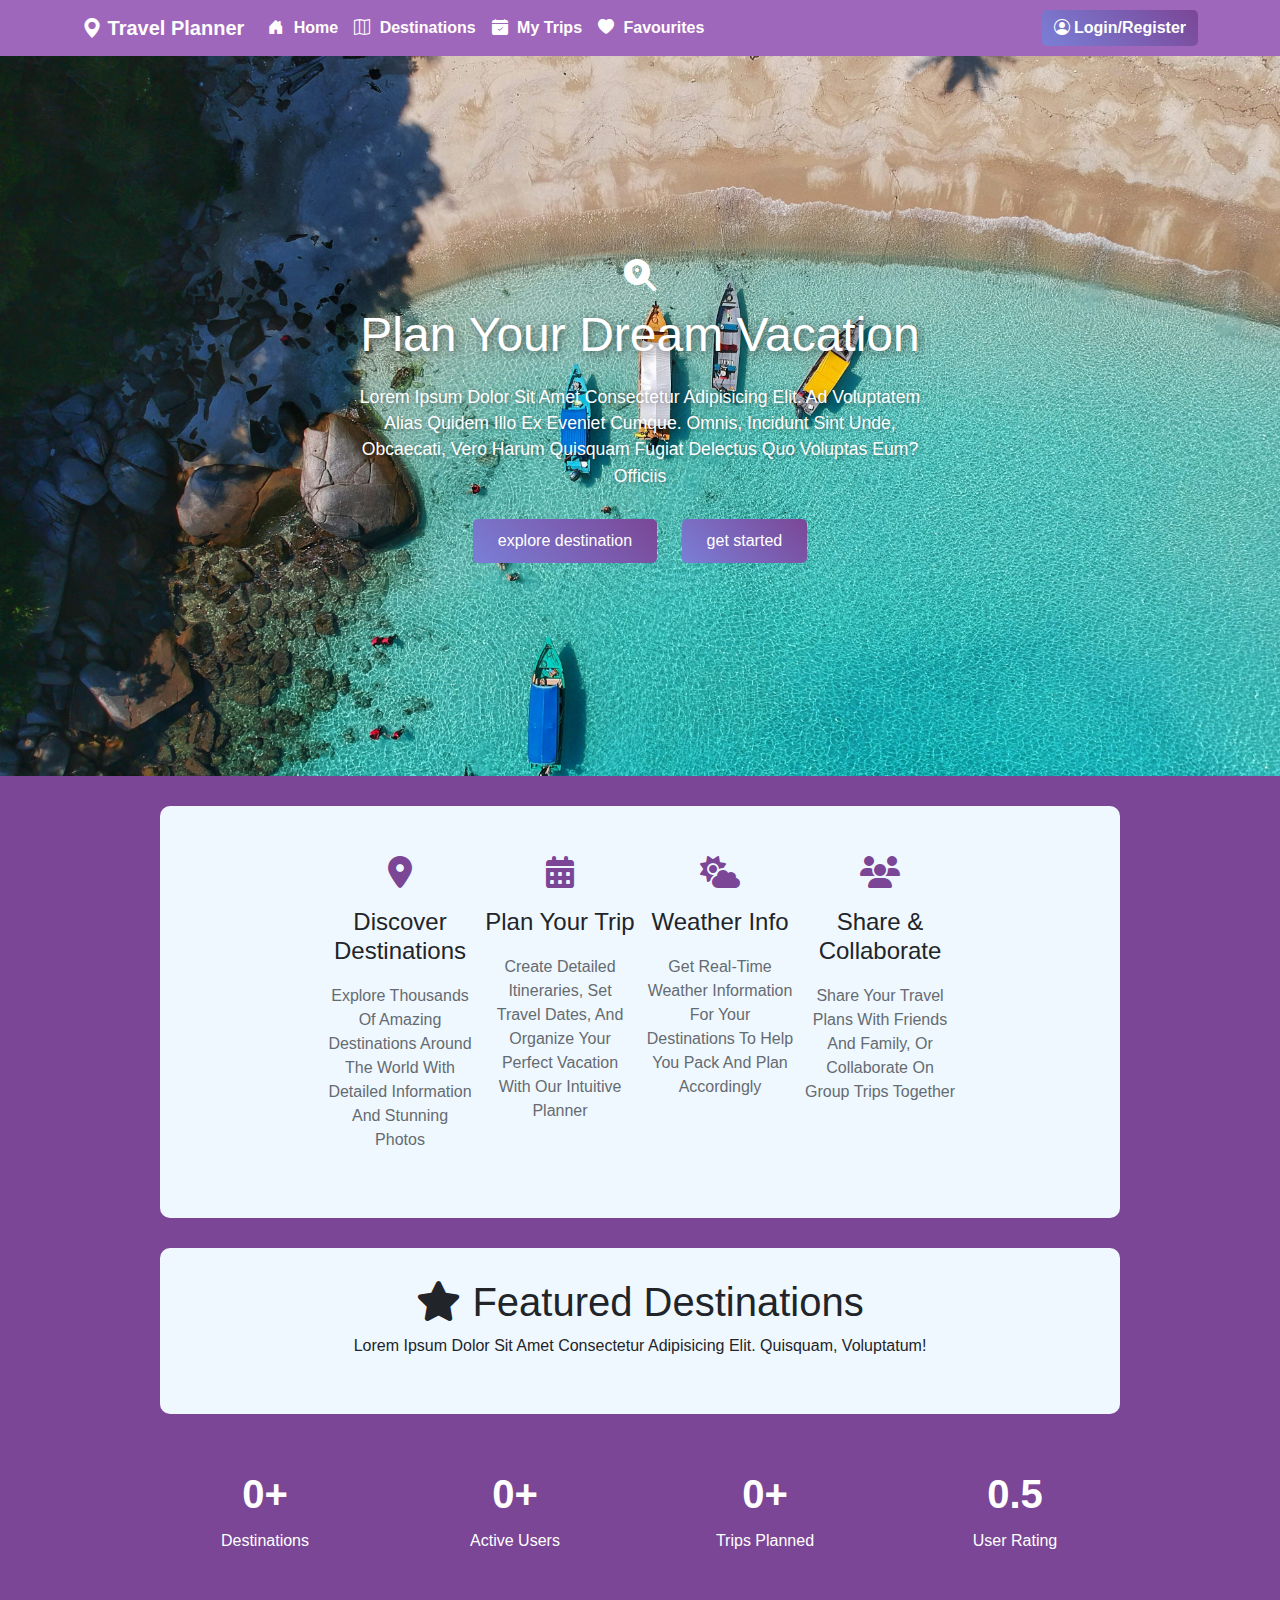
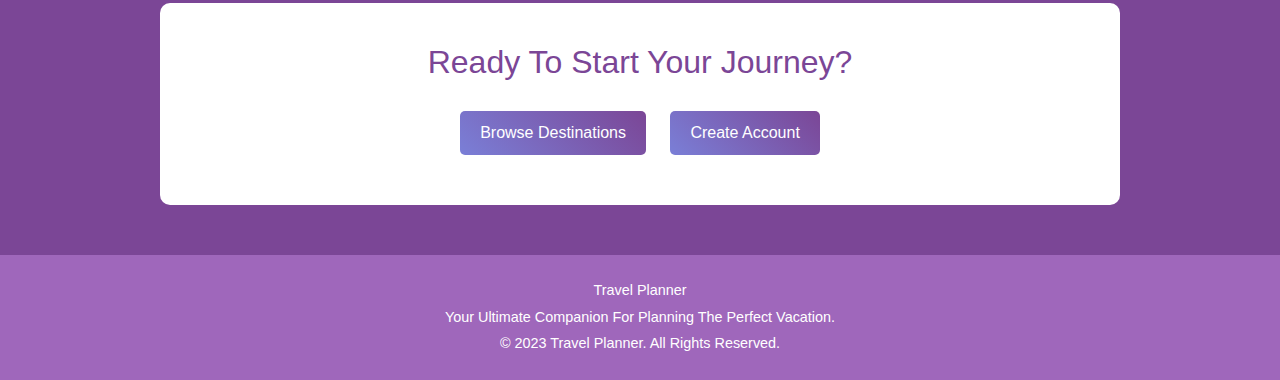
<file: index.html>
<!DOCTYPE html>
<html lang="en">
<head>
  <meta charset="UTF-8" />
  <meta name="viewport" content="width=device-width, initial-scale=1.0"/>
  <title>Travel Planner</title>

  <!-- Bootstrap & Icons -->
  <link rel="stylesheet" href="bootstrap.css" />
  <link rel="stylesheet" href="https://cdn.jsdelivr.net/npm/bootstrap-icons@1.10.5/font/bootstrap-icons.css"/>
  <link rel="stylesheet" href="https://cdnjs.cloudflare.com/ajax/libs/font-awesome/6.4.0/css/all.min.css"/>

  <style>
    body {
      text-transform: capitalize;
      background-color: rgb(123, 70, 150);
      margin: 0;
      font-family: sans-serif;
    }

    /* Navbar */
    .navbar {
      background-color: rgb(159, 103, 187) !important;
    }
    .navbar-brand,
    .nav-link,
    .form-control {
      color: white !important;
      font-weight: 600;
    }
    .nav-link i { margin-right: 5px; }
    .nav-link:hover { color: rgb(208, 192, 216) !important; }
    .form-control {
      background: linear-gradient(45deg, rgb(122, 127, 215), rgb(123, 70, 150));
      border: none;
      border-radius: 5px;
      transition: transform 0.3s ease;
    }
    .form-control:hover { transform: scale(1.05); }

    /* Hero Section */
    .hero-section {
      background: url("backg3.jpeg") center/cover no-repeat;
      height: 80vh;
      display: flex;
      justify-content: center;
      align-items: center;
      text-align: center;
      padding: 0 15px;
      color: white;
    }
    .hero-section i {
      font-size: 2rem;
      margin-bottom: 15px;
    }
    .hero-section h1 {
      font-size: 3rem;
      margin: 0;
      text-shadow: 2px 2px 10px rgba(0,0,0,0.6);
    }
    .hero-section p {
      max-width: 600px;
      margin: 20px auto;
      font-size: 1.1rem;
      text-shadow: 1px 1px 5px rgba(0,0,0,0.4);
    }
    .hero-section button {
      margin: 10px;
      padding: 10px 25px;
      font-size: 1rem;
      border: none;
      border-radius: 5px;
      background: linear-gradient(45deg, rgb(122,127,215), rgb(123,70,150));
      color: white;
      transition: transform 0.3s ease, background 0.3s ease;
    }
    .hero-section button:hover {
      transform: scale(1.05);
      background: linear-gradient(45deg, rgb(100,105,190), rgb(103,55,130));
    }

    /* Feature Cards */
    #section {
      display: flex;
      flex-wrap: wrap;
      background-color: aliceblue;
      width: 75%;
      margin: 30px auto;
      justify-content: center;
      text-align: center;
      gap: 10px;
      padding: 50px;
      border-radius: 10px;
    }
    #section div {
      flex: 1 1 200px;
      max-width: 150px;
    }
    #section i {
      font-size: 2rem;
      color: rgb(123, 70, 150);
      margin-bottom: 10px;
    }
    #section h4 { padding: 10px 0; }
    #section p { color: rgb(100, 107, 113); }

    /* Featured Destinations */
    #cardContainer {
      display: flex;
      flex-wrap: wrap;
      gap: 20px;
      justify-content: center;
      margin: 10px auto 10px;
      width: 75%;
    }
    .card {
      width: 18rem;
      border-radius: 10px;
      overflow: hidden;
      box-shadow: 0 4px 8px rgba(0,0,0,0.1);
      background-color: white;
    }
    .card img {
      width: 100%;
      height: 180px;
      object-fit: cover;
    }
    .card-body {
      padding: 15px;
    }
    .card-body h3 {
      margin: 0 0 10px;
      font-size: 1.2rem;
    }
    .card-body p {
      font-size: 0.9rem;
      color: #666;
    }
    .tags span {
      display: inline-block;
      margin-right: 10px;
      background-color: #ddd;
      padding: 5px 10px;
      border-radius: 20px;
      font-size: 0.8rem;
    }
    .btn-group {
      margin-top: 15px;
    }
    .btn-group button {
      margin-right: 5px;
      padding: 6px 12px;
      border: none;
      border-radius: 5px;
      background-color: rgb(122, 127, 215);
      color: white;
      cursor: pointer;
      transition: background-color 0.3s ease;
      font-size: 0.9rem;
    }
    .btn-group button:hover {
      background-color: rgb(100, 105, 190);
    }

    /* Travel Statistics */
    #statistics {
      display: flex;
      justify-content: center;
      gap: 40px;
      margin: 50px auto;
      width: 75%;
      text-align: center;
      color: white;
    }
    .stat {
      flex: 1 1 150px;
    }
    .stat-number {
      font-size: 2.5rem;
      font-weight: bold;
    }
    .stat-label {
      margin-top: 5px;
      font-size: 1rem;
    }

    /* CTA Section */
    #cta {
      background-color: white;
      width: 75%;
      margin: 50px auto;
      padding: 40px 15px;
      text-align: center;
      border-radius: 10px;
    }
    #cta h2 {
      font-size: 2rem;
      margin-bottom: 20px;
      color: rgb(123, 70, 150);
    }
    #cta button {
      margin: 10px;
      padding: 10px 20px;
      background: linear-gradient(45deg, rgb(122,127,215), rgb(123,70,150));
      color: white;
      border: none;
      border-radius: 5px;
      transition: transform 0.3s ease;
      font-size: 1rem;
    }
    #cta button:hover {
      transform: scale(1.05);
      background: linear-gradient(45deg, rgb(100,105,190), rgb(103,55,130));
    }

    /* Footer */
    footer {
      background-color: rgb(159,103,187);
      color: white;
      text-align: center;
      padding: 20px 0;
      margin-top: 50px;
    }
    footer p {
      margin: 5px 0;
      font-size: 0.9rem;
    }
  </style>
</head>
<body>

  <!-- Navbar -->
  <nav class="navbar navbar-expand-sm">
    <div class="container">
      <a class="navbar-brand" href="#">
        <i class="bi bi-geo-alt-fill"></i> Travel Planner
      </a>
      <button class="navbar-toggler d-lg-none" type="button"
        data-bs-toggle="collapse" data-bs-target="#collapsibleNavId"
        aria-controls="collapsibleNavId" aria-expanded="false"
        aria-label="Toggle navigation">
        <span class="navbar-toggler-icon"></span>
      </button>
      <div class="collapse navbar-collapse" id="collapsibleNavId">
        <ul class="navbar-nav me-auto mt-2 mt-lg-0">
          <li class="nav-item">
            <a class="nav-link" href="#"><i class="bi bi-house-door-fill"></i> Home</a>
          </li>
          <li class="nav-item">
            <a class="nav-link" href="destinations.html"><i class="bi bi-map"></i> Destinations</a>
          </li>
          <li class="nav-item">
            <a class="nav-link" href="my-trips.html"><i class="bi bi-calendar-check-fill"></i> My Trips</a>
          </li>
          <li class="nav-item">
            <a class="nav-link" href="favourites.html"><i class="bi bi-heart-fill"></i> Favourites</a>
          </li>
        </ul>
        <form class="d-flex my-2 my-lg-0">
          <button class="form-control" type="button">
            <i class="bi bi-person-circle"></i> Login/Register
          </button>
        </form>
      </div>
    </div>
  </nav>

  <!-- Hero Section -->
  <div class="hero-section">
    <div>
      <i class="fa-solid fa-magnifying-glass-location"></i>
      <h1>plan your dream vacation</h1>
      <p>
        Lorem ipsum dolor sit amet consectetur adipisicing elit. Ad voluptatem
        alias quidem illo ex eveniet cumque. Omnis, incidunt sint unde,
        obcaecati, vero harum quisquam fugiat delectus quo voluptas eum?
        Officiis
      </p>
      <button>explore destination</button>
      <button>get started</button>
    </div>
  </div>

  <!-- Feature Cards -->
  <div id="section">
    <div>
      <i class="fa-solid fa-location-dot"></i>
      <h4>discover destinations</h4>
      <p>
        Explore thousands of amazing destinations around the world with
        detailed information and stunning photos
      </p>
    </div>
    <div>
      <i class="fa-solid fa-calendar-days"></i>
      <h4>plan your trip</h4>
      <p>
        Create detailed itineraries, set travel dates, and organize your
        perfect vacation with our intuitive planner
      </p>
    </div>
    <div>
      <i class="fa-solid fa-cloud-sun"></i>
      <h4>weather info</h4>
      <p>
        Get real-time weather information for your destinations to help you
        pack and plan accordingly
      </p>
    </div>
    <div>
      <i class="fa-solid fa-users"></i>
      <h4>share & collaborate</h4>
      <p>
        Share your travel plans with friends and family, or collaborate on
        group trips together
      </p>
    </div>
  </div>

  <!-- Featured Destinations -->
  <div style="background-color: aliceblue; width: 75%; margin: auto; text-align: center; padding: 30px 0; border-radius: 10px;">
    <h1><i class="fa-solid fa-star"></i> featured destinations</h1>
    <p>Lorem ipsum dolor sit amet consectetur adipisicing elit. Quisquam, voluptatum!</p>
    <div id="cardContainer"></div>
  </div>

  <!-- Travel Statistics -->
  <div id="statistics">
    <div class="stat">
      <div class="stat-number">0+</div>
      <div class="stat-label">Destinations</div>
    </div>
    <div class="stat">
      <div class="stat-number">0+</div>
      <div class="stat-label">Active Users</div>
    </div>
    <div class="stat">
      <div class="stat-number">0+</div>
      <div class="stat-label">Trips Planned</div>
    </div>
    <div class="stat">
      <div class="stat-number">0.5</div>
      <div class="stat-label">User Rating</div>
    </div>
  </div>

  <!-- Call To Action -->
  <div id="cta">
    <h2>Ready to Start Your Journey?</h2>
    <button>Browse Destinations</button>
    <button>Create Account</button>
  </div>

  <!-- Footer -->
  <footer>
    <p>Travel Planner</p>
    <p>Your ultimate companion for planning the perfect vacation.</p>
    <p>© 2023 Travel Planner. All rights reserved.</p>
  </footer>

  <!-- Data Fetch & Render (first 3 cards) -->
  <script>
    fetch("https://edu-me01.github.io/Traval-task/api/data.json")
      .then(res => res.json())
      .then(data => {
        const container = document.getElementById("cardContainer");
        data.destinations.slice(0, 3).forEach(item => {
          container.innerHTML += `
            <div class="card">
              <img src="${item.image}" alt="${item.country}">
              <div class="card-body">
                <h3>${item.country}</h3>
                <p>${item.description}</p>
                <div class="tags">
                  <span>${item.region}</span>
                  <span>👥 ${item.population}</span>
                </div>
                <div class="btn-group">
                  <button onclick="x(${item.id})">View</button>
                  <button onclick="y(${item.id})">Fav</button>
                </div>
              </div>
            </div>`;
        });
      });
  </script>

</body>
</html>
</file>
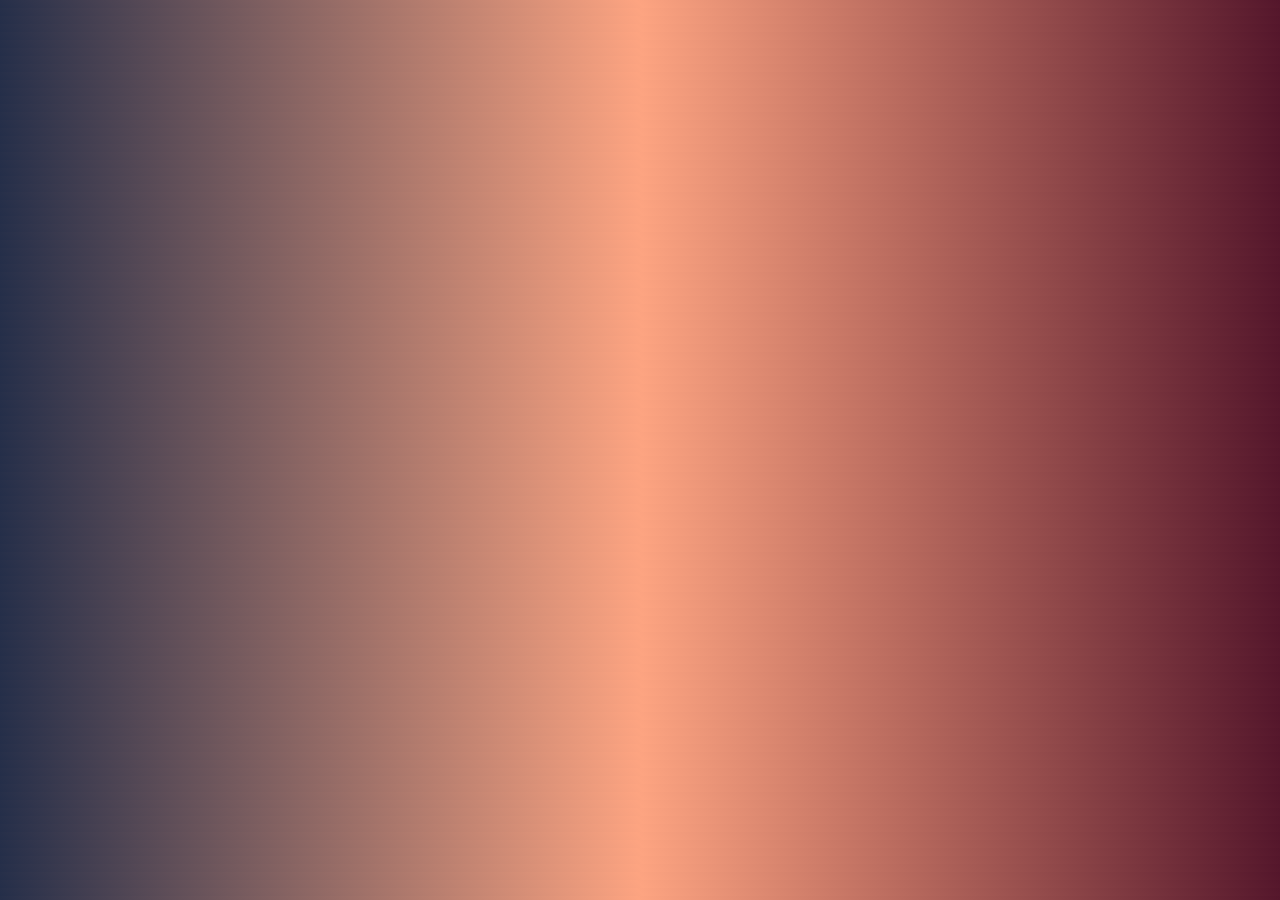
<file: hhh.html>
<!DOCTYPE html>
<html lang="en">
<head>
    <meta charset="UTF-8">
    <meta name="viewport" content="width=device-width, initial-scale=1.0">
    <title>Document</title>
</head>
<body>
    <style>
        *{
            background:linear-gradient(45deg,#242e49,#fda481,#54162b) ;
        }
    </style>
</body>
</html>
</file>
